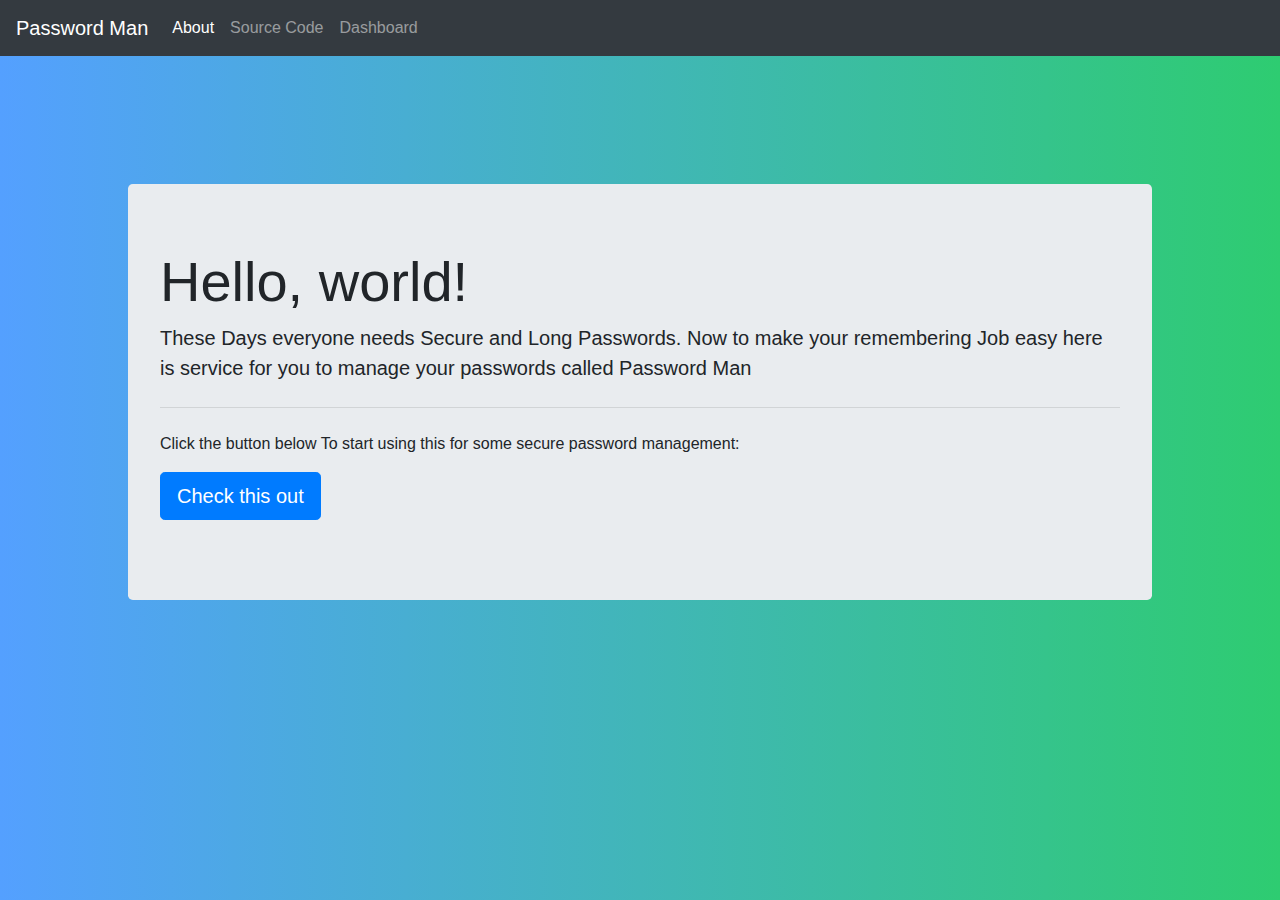
<file: templates/index.html>
<!DOCTYPE html>
<html>
<head>
  <style type="text/css">
    

    body{
      background-color: whitesmoke;
    }

    .jumbotron{
      width: auto;
      margin: 10%;
/*      position: fixed;*/
      
    }
    #carouselExampleIndicators{
      max-height: 50%;
      max-width: 100%;
    }
    .fa-fa-Form{
      width: auto;
      margin: 10%;
      padding: 5%;
      background-color: whitesmoke;
      border-radius:10px;
    }

  </style>

  <title>Snehashish</title>
  <link rel="stylesheet" href="https://maxcdn.bootstrapcdn.com/bootstrap/4.0.0/css/bootstrap.min.css" integrity="sha384-Gn5384xqQ1aoWXA+058RXPxPg6fy4IWvTNh0E263XmFcJlSAwiGgFAW/dAiS6JXm" crossorigin="anonymous">
</head>
<body style = "background: -webkit-linear-gradient(left, #54a0ff, #2ecc71);">

  <nav class="navbar navbar-expand-lg navbar-dark bg-dark">
  <a class="navbar-brand" href="#">Password Man</a>
  <button class="navbar-toggler" type="button" data-toggle="collapse" data-target="#navbarNavDropdown" aria-controls="navbarNavDropdown" aria-expanded="false" aria-label="Toggle navigation">
    <span class="navbar-toggler-icon"></span>
  </button>
  <div class="collapse navbar-collapse" id="navbarNavDropdown">
    <ul class="navbar-nav">
      <li class="nav-item active">
        <a class="nav-link" href="#">About <span class="sr-only">(current)</span></a>
      </li>
      <li class="nav-item">
        <a class="nav-link" href="#">Source Code</a>
      </li>
      <li class="nav-item">
        <a class="nav-link" href="#">Dashboard</a>
      </li>
    </ul>
    
  </div>

</nav>

<div class="jumbotron">
  <h1 class="display-4">Hello, world!</h1>
  <p class="lead">
    These Days everyone needs Secure and Long Passwords. Now to make your remembering Job easy
    here is service for you to manage your passwords called Password Man

   </p>
  <hr class="my-4">
  <p>Click the button below To start using this for some secure password management:</p>
  <p class="lead">
    <a class="btn btn-primary btn-lg" href="/signup" role="button">Check this out</a>
  </p>
</div>

<script src="https://code.jquery.com/jquery-3.2.1.slim.min.js" integrity="sha384-KJ3o2DKtIkvYIK3UENzmM7KCkRr/rE9/Qpg6aAZGJwFDMVNA/GpGFF93hXpG5KkN" crossorigin="anonymous"></script>
<script src="https://cdnjs.cloudflare.com/ajax/libs/popper.js/1.12.9/umd/popper.min.js" integrity="sha384-ApNbgh9B+Y1QKtv3Rn7W3mgPxhU9K/ScQsAP7hUibX39j7fakFPskvXusvfa0b4Q" crossorigin="anonymous"></script>
<script src="https://maxcdn.bootstrapcdn.com/bootstrap/4.0.0/js/bootstrap.min.js" integrity="sha384-JZR6Spejh4U02d8jOt6vLEHfe/JQGiRRSQQxSfFWpi1MquVdAyjUar5+76PVCmYl" crossorigin="anonymous"></script>
</body>
</html>
</file>
